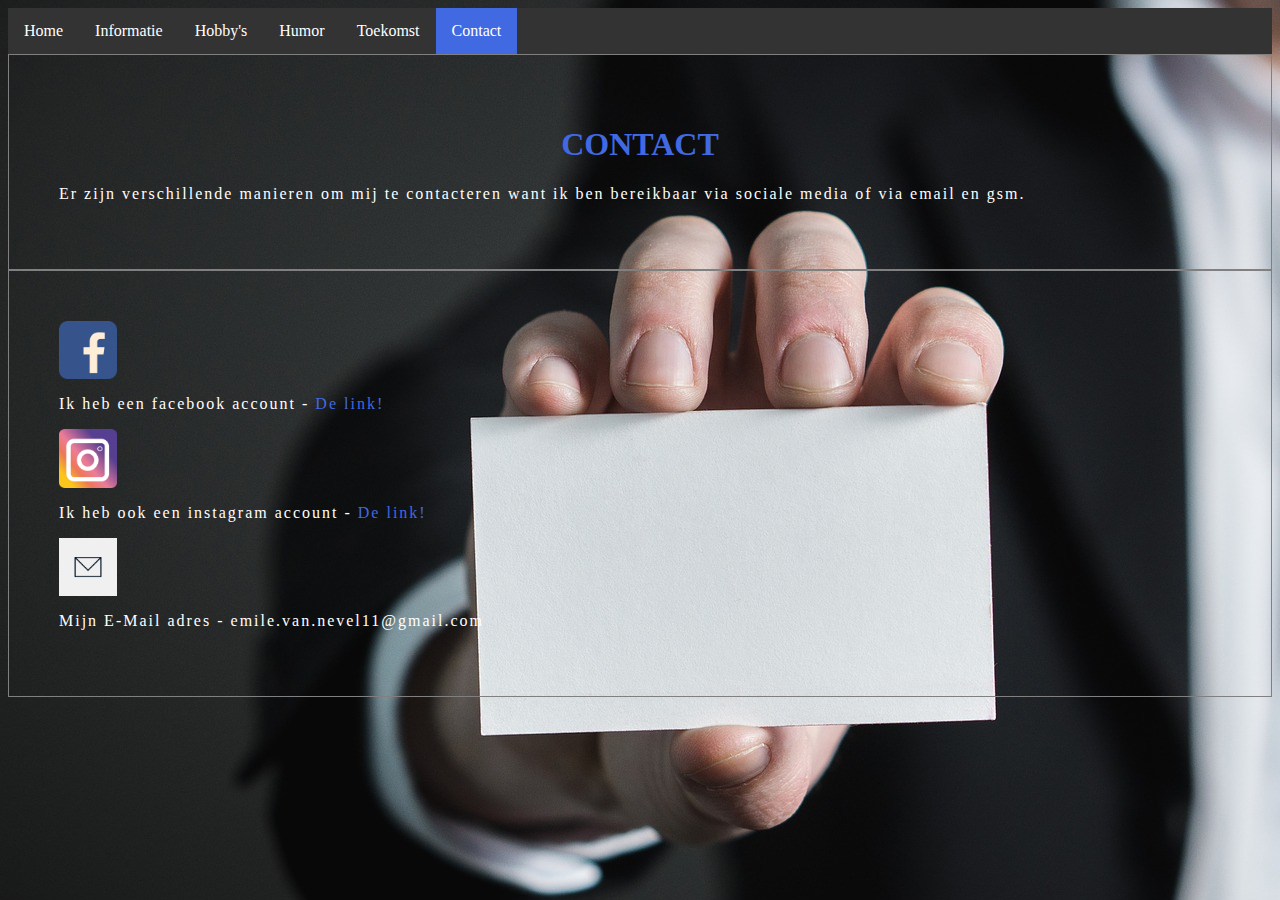
<file: Contact.html>
<!DOCTYPE html>

<html>
<head>
<style>
body {
    background-image: url("contactback.jpg"); 
}
</style>
</head>

<head>
<style>
ul {
    list-style-type: none;
    margin: 0;
    padding: 0;
    overflow: hidden;
    background-color: #333;
}

li {
    float: left;
}

li a {
    display: block;
    color: white;
    text-align: center;
    padding: 14px 16px;
    text-decoration: none;
}

li a:hover:not(.active) {
    background-color: #111;
}

.active {
    background-color: #4169e1;
}
</style>
</head>
<body>

<ul>
  <li><a href="Website.html">Home</a></li>
  <li><a href="Informatie.html">Informatie</a></li>
  <li><a href="Hobbys.html">Hobby's</a></li>
  <li><a href="Humor.html">Humor</a></li>
  <li><a href="toekomst.html">Toekomst</a></li>
  <li><a class="active" href="Contact.html">Contact</a></li>
</ul>
</body>
</html>

<html>
<head>
<style>

h1 {
    text-align: center;
    text-transform: uppercase;
    color: #4169e1;
}

p {
    text-indent: 0px;
    text-align: justify;
    letter-spacing: 2px;
}

a {
    text-decoration: none;
    color: #4169e1;
}
</style>
</head>

<body>
<div>
<h1>Contact</h1>
<head>
<link rel="stylesheet" type="text/css" href="mystyle.css">
</head>
<p> Er zijn verschillende manieren om mij te contacteren want ik ben bereikbaar via sociale media of via email en gsm.</p>
</div>

</body>
</html>

<body>
<div>


<html>
<head>
<meta name="Fb" content="width=device-width, initial-scale=1">
<style>
img {
    display: block;
    margin-right: auto;
}
</style>
</head>
<body>
<img src="facebook.png" alt="Fb" style="width:5%;">
</body>
<p> Ik heb een facebook account - <a href="https://www.facebook.com/emile.vannevel">De link!</a></p>

<html>
<head>
<meta name="Insta" content="width=device-width, initial-scale=1">
<style>
img {
    display: block;
    margin-right: auto;
}
</style>
</head>
<body>
<img src="instagram.png" alt="Insta" style="width:5%;">
</body>
<p> Ik heb ook een instagram account - <a href="https://www.instagram.com/emilevannevel/">De link!</a></p>

<html>
<head>
<meta name="Mail" content="width=device-width, initial-scale=1">
<style>
img {
    display: block;
    margin-right: auto;
}
</style>
</head>
<body>
<img src="mail.png" alt="Mail" style="width:5%;">
</body>
<p> Mijn E-Mail adres - emile.van.nevel11@gmail.com
</file>
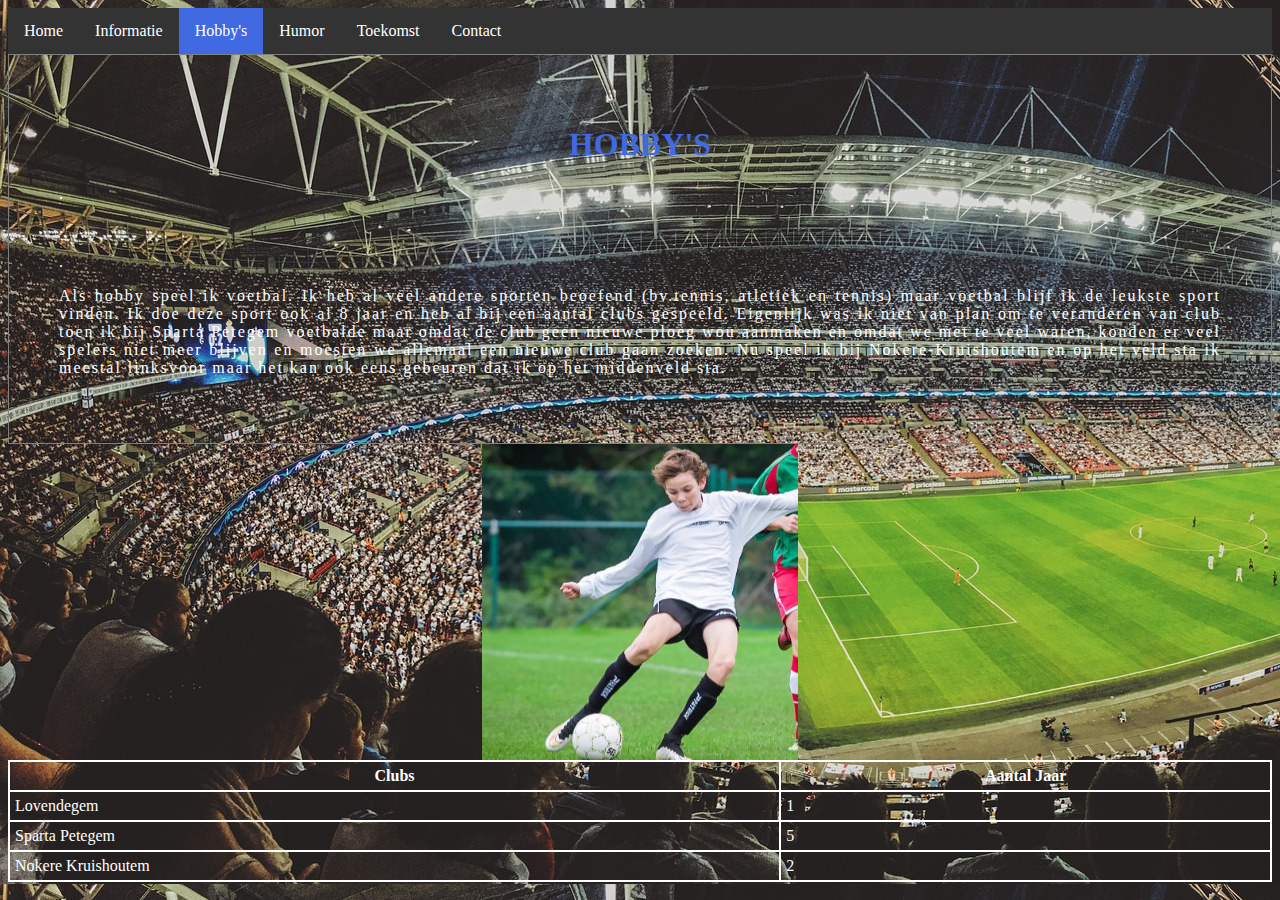
<file: Hobbys.html>
<!DOCTYPE html>
<html>
<head>
<style>
body {
    background-image: url("voetbalstadium.jpg"); 
}
</style>
</head>

</html>

<html>
<head>
<style>
ul {
    list-style-type: none;
    margin: 0;
    padding: 0;
    overflow: hidden;
    background-color: #333;
}

li {
    float: left;
}

li a {
    display: block;
    color: white;
    text-align: center;
    padding: 14px 16px;
    text-decoration: none;
}

li a:hover:not(.active) {
    background-color: #111;
}

.active {
    background-color: #4169e1;
}
</style>
</head>
<body>

<ul>
  <li><a href="Website.html">Home</a></li>
  <li><a href="Informatie.html">Informatie</a></li>
  <li><a class="active" href="Hobbys.html">Hobby's</a></li>
  <li><a href="Humor.html">Humor</a></li>
  <li><a href="toekomst.html">Toekomst</a></li>
  <li><a href="Contact.html">Contact</a></li>
</ul>

</body>
</html>




<body>
<div>
<h1>Hobby's</h1>
<head>
<link rel="stylesheet" type="text/css" href="mystyle.css">
</head>
<p>. </p>
<p>. </p>
<p>. </p>
<p>Als hobby speel ik voetbal. Ik heb al veel andere sporten beoefend (bv.tennis, atletiek en tennis) maar voetbal blijf ik de leukste sport vinden. Ik doe deze sport ook al 8 jaar en heb al bij een aantal clubs gespeeld.
 Eigenlijk was ik niet van plan om te veranderen van club toen ik bij Sparta Petegem voetbalde maar omdat de club geen nieuwe ploeg wou aanmaken en omdat we met te veel waren, konden er veel spelers
  niet meer blijven en moesten we allemaal een nieuwe club gaan zoeken. Nu speel ik bij Nokere-Kruishoutem en op het veld sta ik meestal linksvoor maar het kan ook eens gebeuren dat ik op 
het middenveld sta.  </p>
</div>

</body>
</html>

<html>
<head>
<meta name="Foto" content="width=device-width, initial-scale=1">
<style>
img {
    display: block;
    margin-left: auto;
    margin-right: auto;
}
</style>
</head>
<body>
<img src="voetbalfoto.jpg" alt="Voetbal" style="width:25%;">
</body>

<html>
<head>
</head>
<style>
table, th, td {
	color: white;
    border: 2px solid white;
    border-collapse: collapse;
}
th, td {
    padding: 5px;
}
</style>
</head>
<body>

<table style="width:100%">
  <tr>
    <th>Clubs</th>
    <th>Aantal Jaar</th> 
    
  </tr>
  <tr>
    <td>Lovendegem</td>
    <td>1</td>
    
  </tr>
  <tr>
    <td>Sparta Petegem</td>
    <td>5</td>
    
  </tr>
  <tr>
    <td>Nokere Kruishoutem</td>
    <td>2</td>
    
  </tr>
</table>

</body>
</html>
</file>
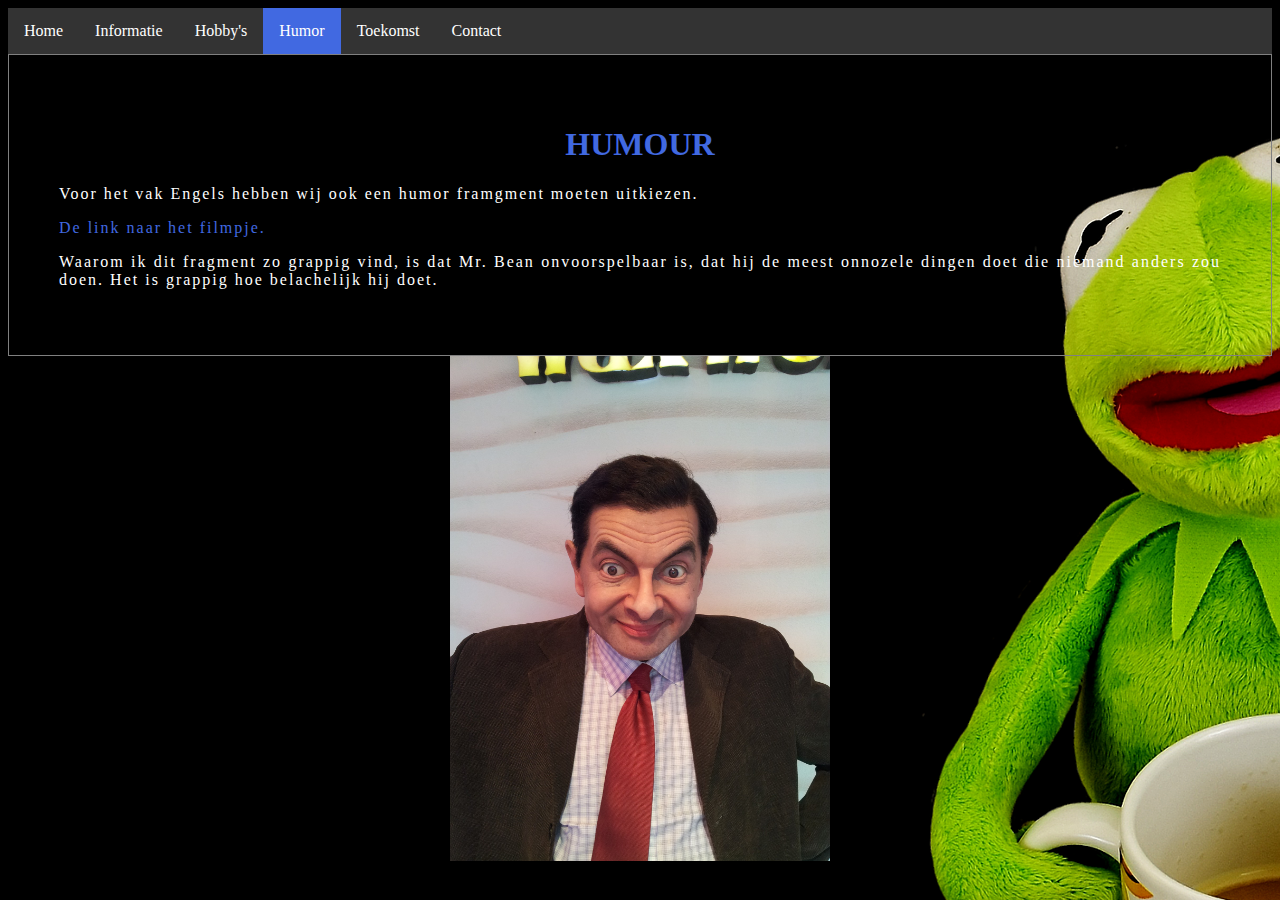
<file: Humor.html>
<!DOCTYPE html>
<html>
<head>
<style>
body {
    background-image: url("humor.png"); 
}
</style>
</head>
<html>
<head>
<style>
ul {
    list-style-type: none;
    margin: 0;
    padding: 0;
    overflow: hidden;
    background-color: #333;
}

li {
    float: left;
}

li a {
    display: block;
    color: white;
    text-align: center;
    padding: 14px 16px;
    text-decoration: none;
}

li a:hover:not(.active) {
    background-color: #111;
}

.active {
    background-color: #4169e1;
}
</style>
</head>
<body>

<ul>
  <li><a href="Website.html">Home</a></li>
  <li><a href="Informatie.html">Informatie</a></li>
  <li><a href="Hobbys.html">Hobby's</a></li>
  <li><a class="active" href="Humor.html">Humor</a></li>
  <li><a href="toekomst.html">Toekomst</a></li>
  <li><a href="Contact.html">Contact</a></li>
</ul>

</body>
</html>


<body>
<div>
<h1>Humour</h1>
<link rel="stylesheet" type="text/css" href="mystyle.css">
</head>
<p>Voor het vak Engels hebben wij ook een humor framgment moeten uitkiezen.</p>
<p><a href="https://www.youtube.com/watch?v=veZOrXVHf7U&t=0s">De link naar het filmpje.</a></p>
<p> Waarom ik dit fragment zo grappig vind, 
is dat Mr. Bean onvoorspelbaar is,  dat hij de meest onnozele dingen doet die niemand anders zou doen. 
Het is grappig hoe belachelijk hij doet. </p>
</div>
</body>


<html>
<head>
<meta name="Mr Bean" content="width=device-width, initial-scale=1">
<style>
img {
    display: block;
    margin-left: auto;
    margin-right: auto;
}
</style>
</head>
<body>

<img src="bean.jpg" alt="B" style="width:30%;"> 
</body>
</html>
</file>
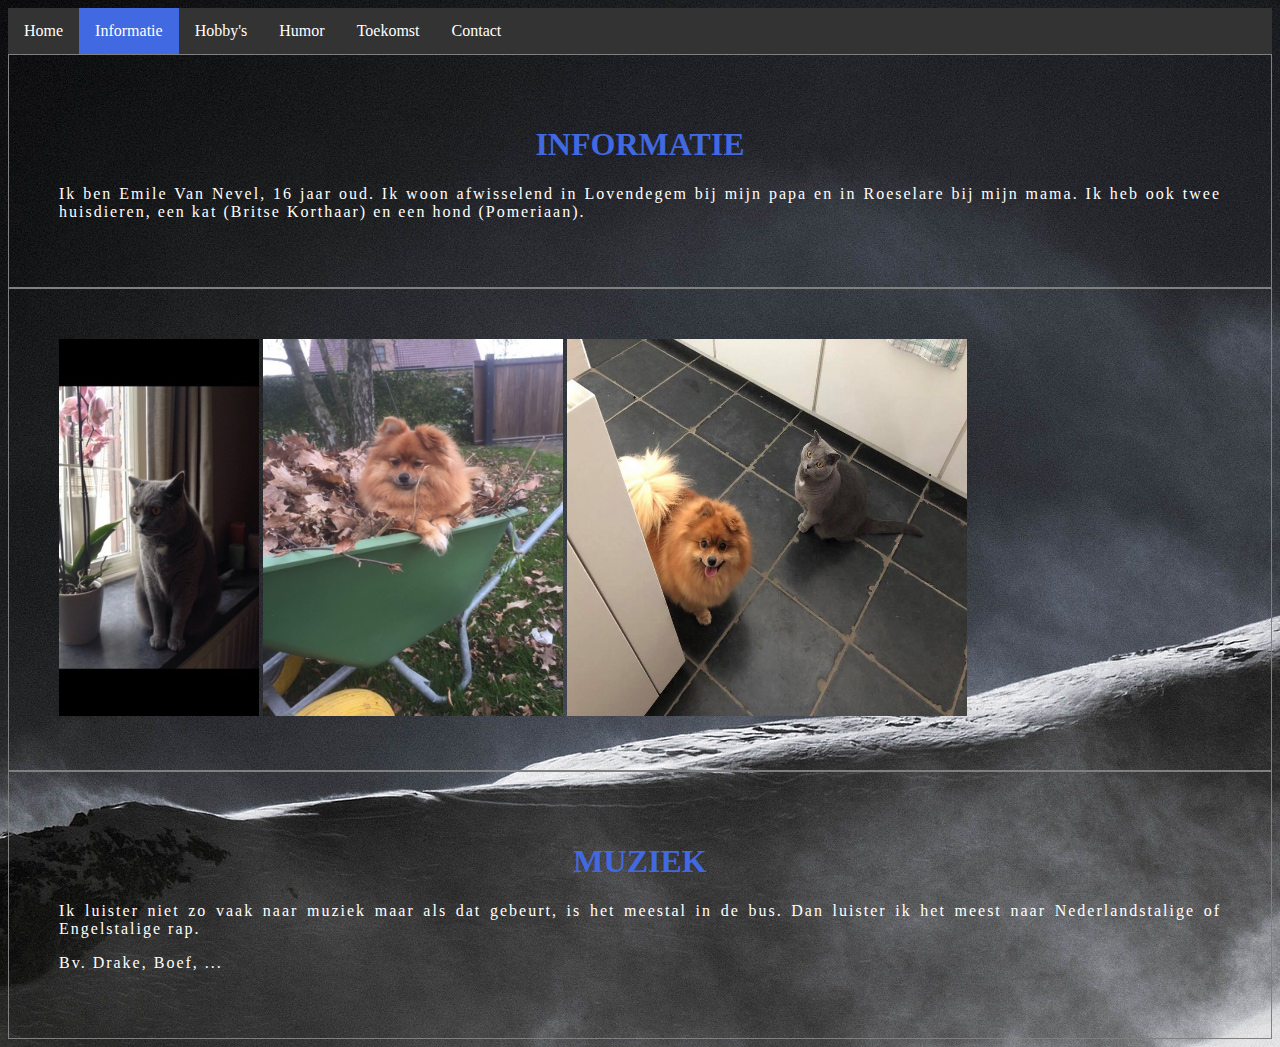
<file: Informatie.html>
<!DOCTYPE html>
<html>
<head>
<style>
body {
    background-image: url("achtergrondinfo.jpg");
}
</style>
</head>

<html>
<head>
<style>
ul {
    list-style-type: none;
    margin: 0;
    padding: 0;
    overflow: hidden;
    background-color: #333;
}

li {
    float: left;
}

li a {
    display: block;
    color: white;
    text-align: center;
    padding: 14px 16px;
    text-decoration: none;
}

li a:hover:not(.active) {
    background-color: #111;
}

.active {
    background-color: #4169e1;
}
</style>
</head>

<ul>
  <li><a href="Website.html">Home</a></li>
  <li><a class="active" href="Informatie.html">Informatie</a></li>
  <li><a href="Hobbys.html">Hobby's</a></li>
  <li><a href="Humor.html">Humor</a></li>
  <li><a href="toekomst.html">Toekomst</a></li>
  <li><a href="Contact.html">Contact</a></li>
</ul>
</body>
</html>


<body>
<div>
<h1>Informatie</h1>
<head>
<link rel="stylesheet" type="text/css" href="mystyle.css">
</head>
<p>Ik ben Emile Van Nevel, 16 jaar oud. Ik woon afwisselend in Lovendegem bij mijn papa en in Roeselare bij mijn mama. Ik heb ook twee huisdieren, een kat (Britse Korthaar) en een hond (Pomeriaan).</p>
</div>
</body>
</html>

<html>
<body>
<div>
<head>
<link rel="stylesheet" type="text/css" href="mystyle.css">
</head>
<img src="oscar.jpg" alt="Oscar" width="200" height="377">
</body>
</html>
<html>
<body>
<img src="rudy.jpg" alt="Rudy" width="300" height="377">
</body>
</html>
<html>
<body>
<img src="oscarrudy.jpg" alt="Oscar En Rudy" width="400" height="377">
</div>
</body>
</html>

<body>
<div>
<h1>Muziek</h1>
<head>
<link rel="stylesheet" type="text/css" href="mystyle.css">
</head>
<p>Ik luister niet zo vaak naar muziek maar als dat gebeurt, is het meestal in de bus. Dan luister ik het meest naar  Nederlandstalige of Engelstalige rap.</p>
<p>Bv. Drake, Boef, ... </p>
</div>
</body>
</html>
</file>
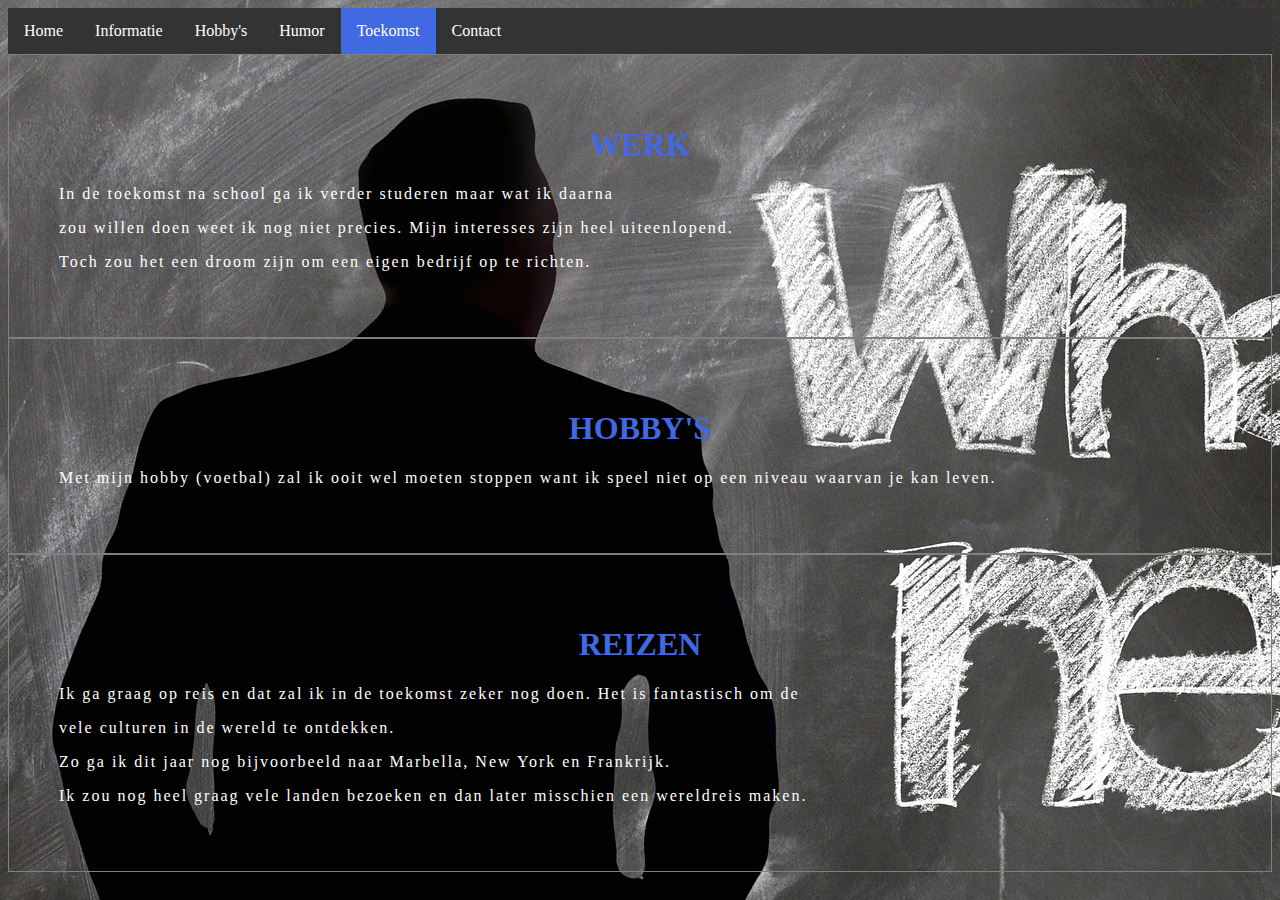
<file: toekomst.html>
<!DOCTYPE html>
<html>
<head>
<style>
body {
    background-image: url("toekomst.jpg");
}
</style>
</head>

<html>
<head>
<style>
ul {
    list-style-type: none;
    margin: 0;
    padding: 0;
    overflow: hidden;
    background-color: #333;
}

li {
    float: left;
}

li a {
    display: block;
    color: white;
    text-align: center;
    padding: 14px 16px;
    text-decoration: none;
}

li a:hover:not(.active) {
    background-color: #111;
}

.active {
    background-color: #4169e1;
}
</style>
</head>
<body>

<ul>
  <li><a href="Website.html">Home</a></li>
  <li><a href="Informatie.html">Informatie</a></li>
  <li><a href="Hobbys.html">Hobby's</a></li>
  <li><a href="Humor.html">Humor</a></li>
  <li><a class="active" href="toekomst.html">Toekomst</a></li>
  <li><a href="Contact.html">Contact</a></li>
  
</ul>

</body>
</html>

<head>
<link rel="stylesheet" type="text/css" href="mystyle.css">
</head>

<body>
<div>
<h1>Werk</h1>
<link rel="stylesheet" type="text/css" href="mystyle.css">
</head>
<p>In de toekomst na school ga ik verder studeren maar wat ik daarna</p>
<p> zou willen doen weet ik nog niet precies. Mijn interesses zijn heel uiteenlopend.</p>
<p> Toch zou het een droom zijn om een eigen bedrijf op te richten.</p>
</div>
</body>

<body>
<div>
<h1>Hobby's</h1>
<link rel="stylesheet" type="text/css" href="mystyle.css">
</head>
<p>Met mijn hobby (voetbal) zal ik ooit wel moeten stoppen want ik speel niet op een niveau waarvan je kan leven. <p>
</div>
</body>

<body>
<div>
<h1>Reizen</h1>
<link rel="stylesheet" type="text/css" href="mystyle.css">
</head>
<p>Ik ga graag op reis en dat zal ik in de toekomst zeker nog doen. Het is fantastisch om de</p>
<p>vele culturen in de wereld te ontdekken.</p>
<p> Zo ga ik dit jaar nog bijvoorbeeld naar Marbella, New York en Frankrijk.</p>
<p> Ik zou nog heel graag vele landen
bezoeken en dan later misschien een wereldreis maken. </p>
</div>
</body>
</file>
<file: mystyle.css>
<html>
<head>
<style>
body {
		color: white
}
div {
    border: 1px solid gray;
    padding: 50px;
}

h1 {
    text-align: center;
    text-transform: uppercase;
    color: #4169e1;
}

	
p {
	color: white;
    text-indent: 0px;
    text-align: justify;
    letter-spacing: 2px;
}

a {
    text-decoration: none;
    color: #4169e1;
}
</style>
</head>


<html>
<head>
<style>
ul {
    list-style-type: none;
    margin: 0;
    padding: 0;
    overflow: hidden;
    background-color: #333;
}

li {
    float: left;
}

li a {
    display: block;
    color: white;
    text-align: center;
    padding: 14px 16px;
    text-decoration: none;
}

li a:hover:not(.active) {
    background-color: #111;
}

.active {
    background-color: #4169e1;
}
</style>
</head>

Ik ben Emile Van nevel, 16 jaar oud. Ik woon in Lovendegem bij mijn papa en Roeselare bij mijn mama. Ik heb ook twee huisdieren, een kat (Britse Korthaar) en een hond (Pomeriaan).
</file>
